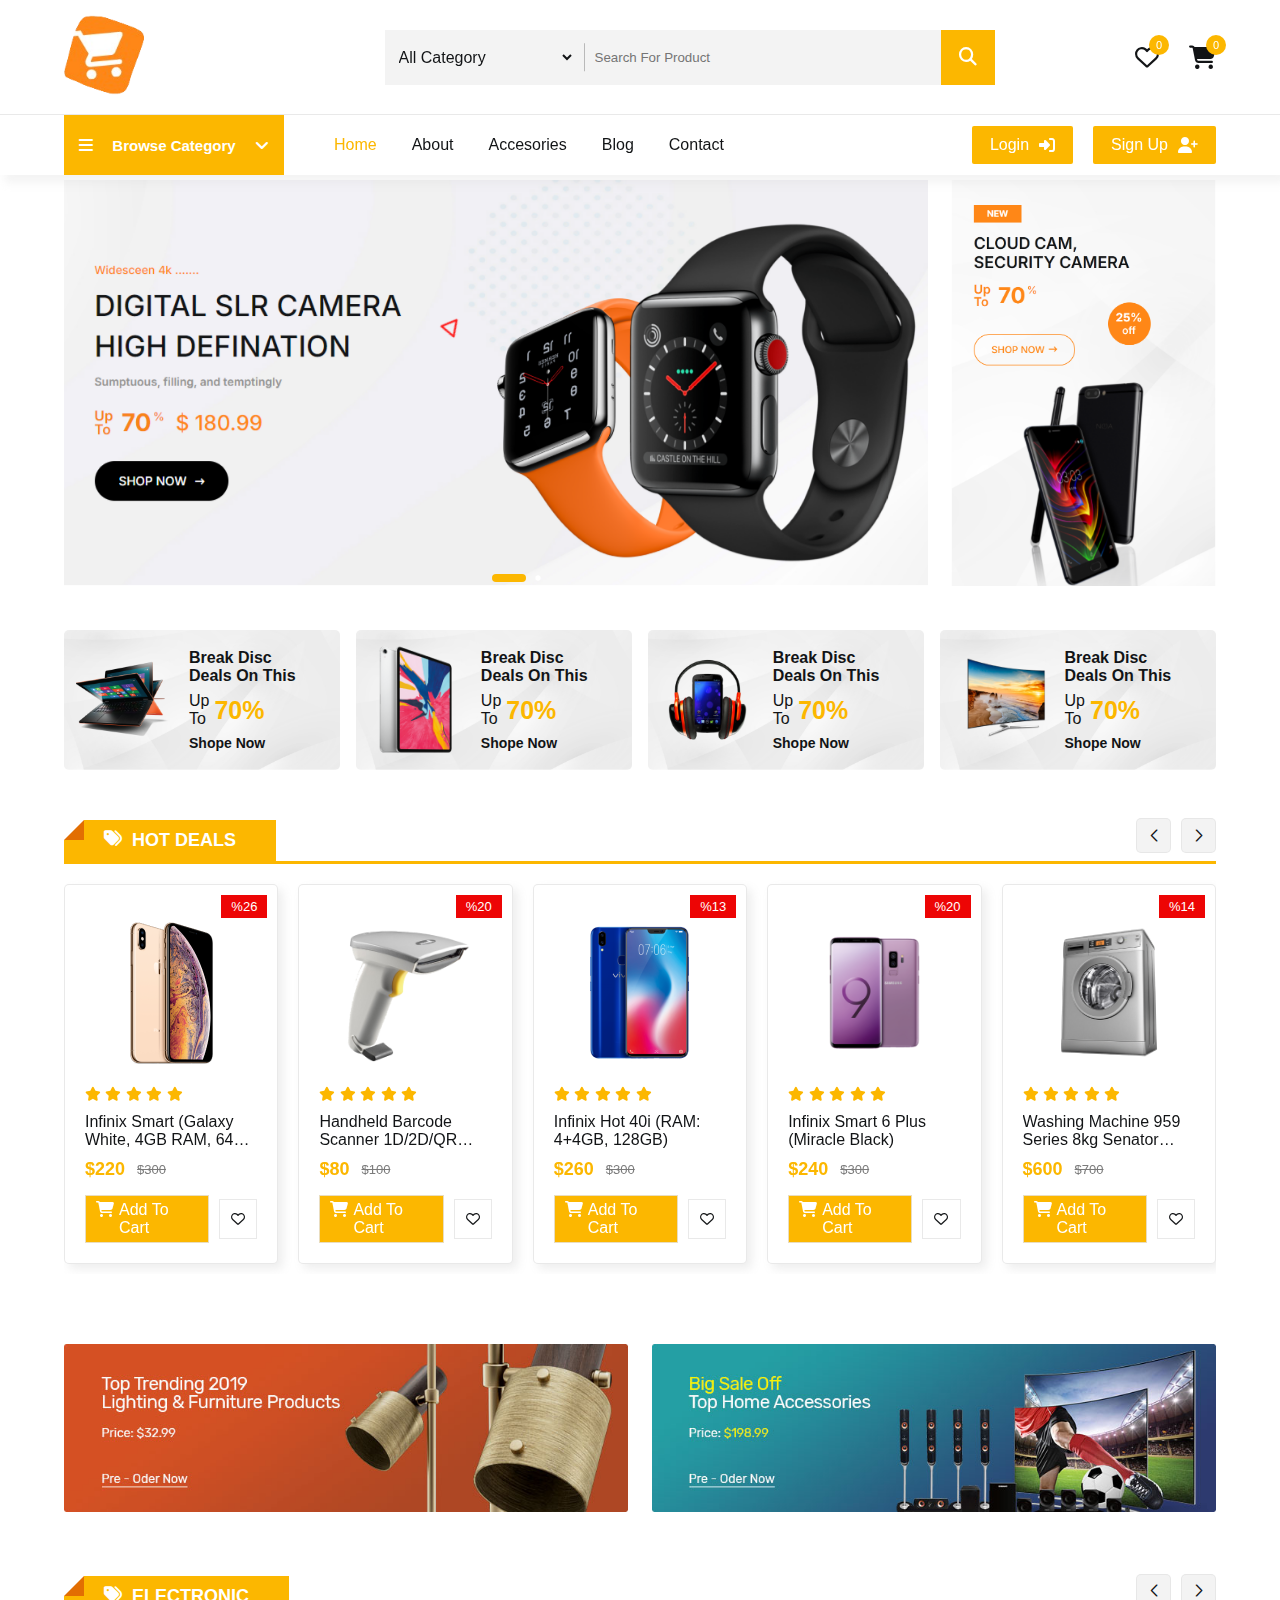
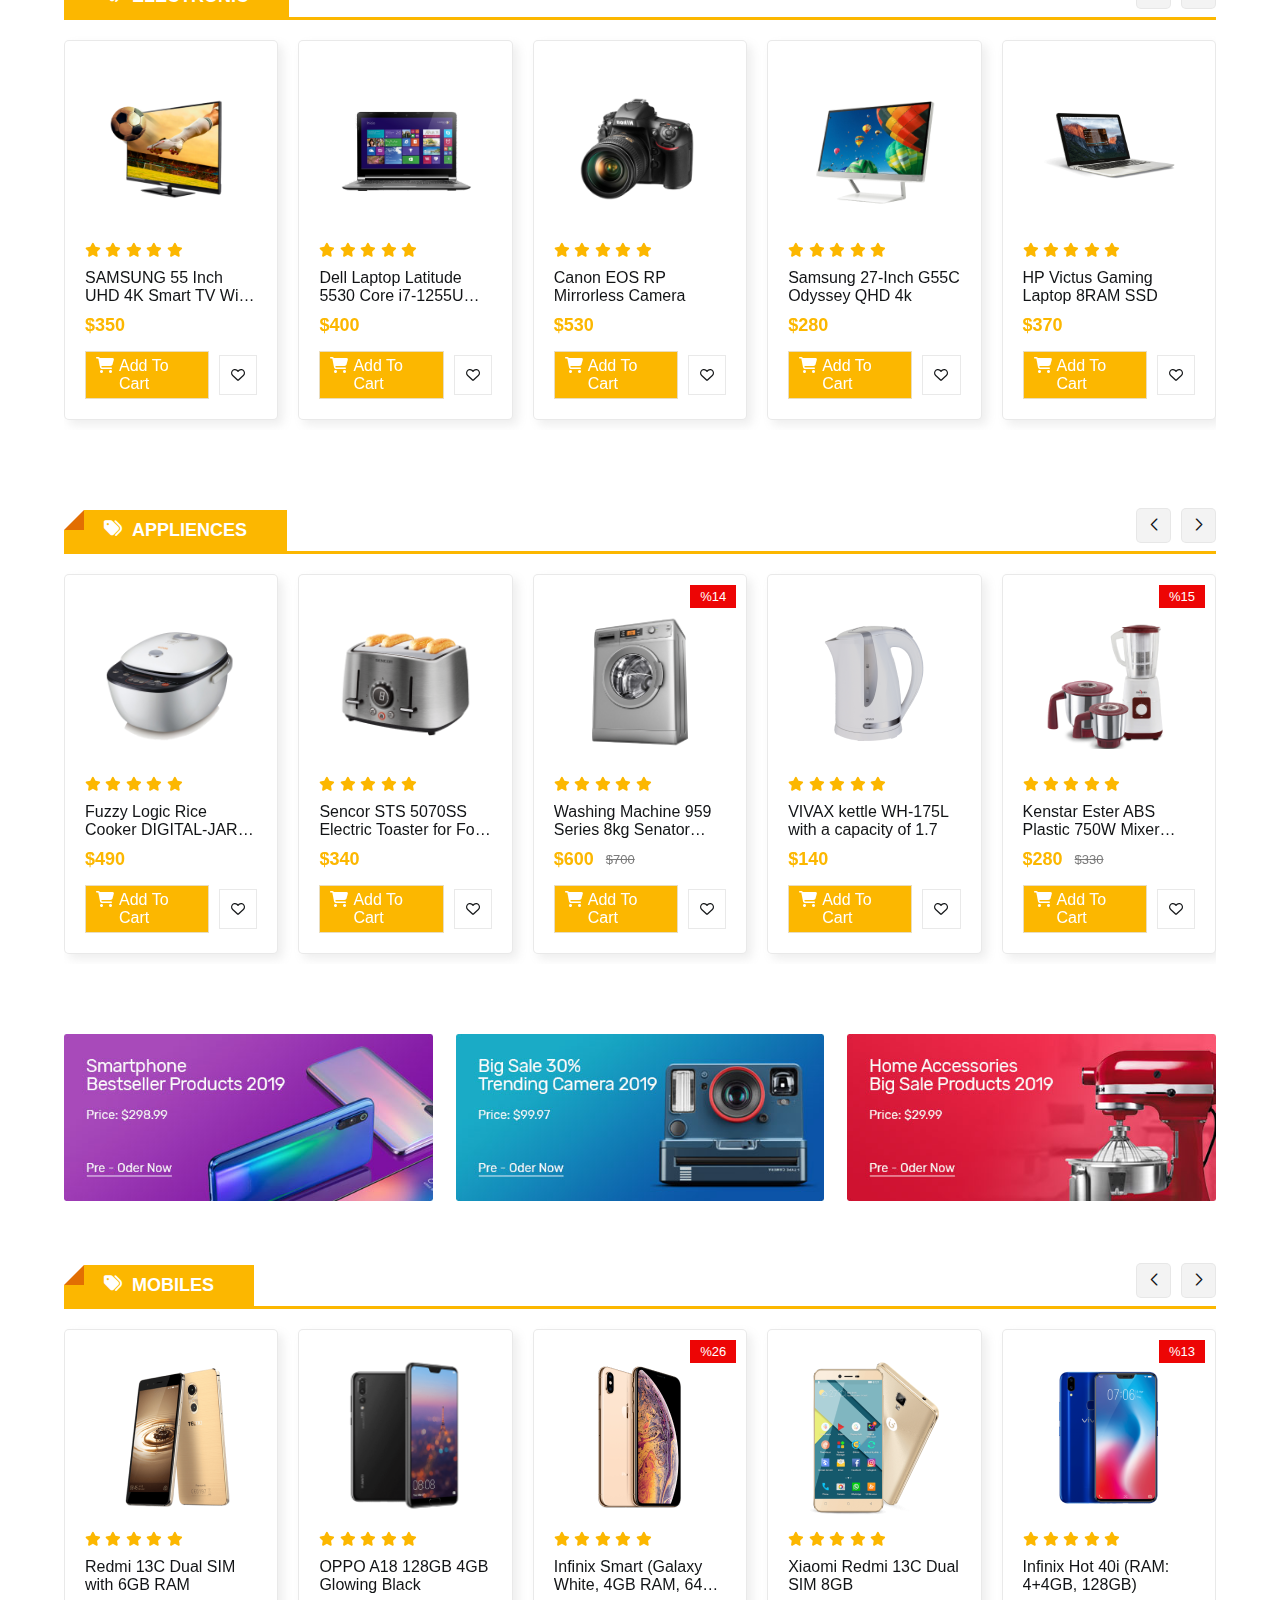
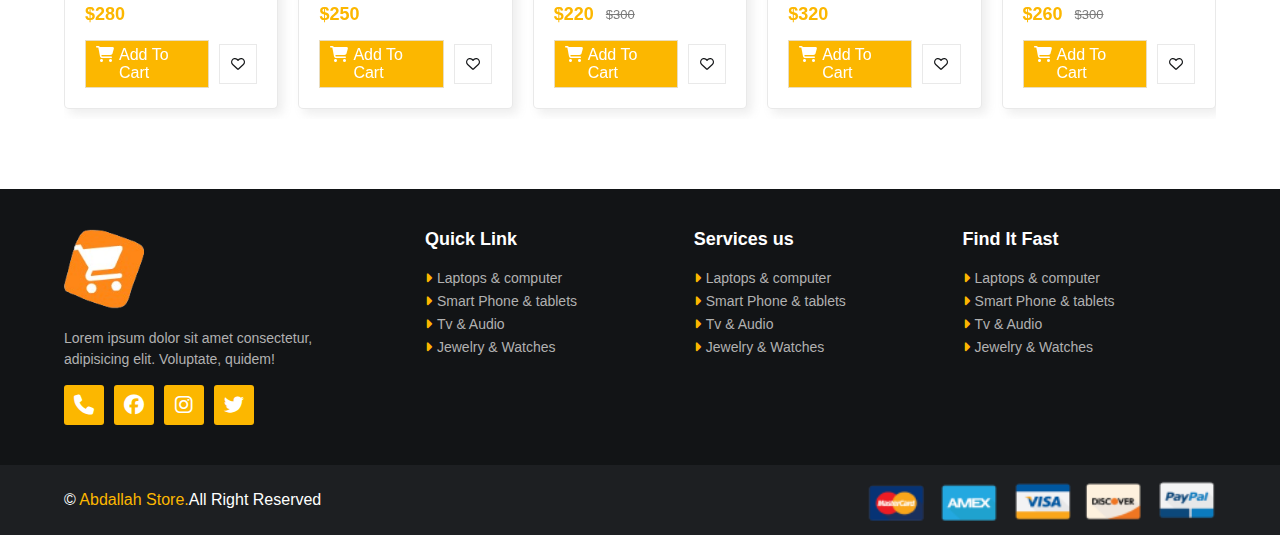
<file: index.html>
<!DOCTYPE html>
<html lang="en">
<head>
  <meta charset="UTF-8">
  <meta name="viewport" content="width=device-width, initial-scale=1.0">
  <title>Abdallah | Online Store</title>
  <!-- Font Awesome -->
   <link rel="stylesheet" href="css/all.min.css">
  <link rel="icon" href="img/icon.png">
     <!-- Link Swiper's CSS -->
  <link rel="stylesheet" href="https://cdn.jsdelivr.net/npm/swiper@11/swiper-bundle.min.css" />
    <!-- File Css -->
   <link rel="stylesheet" href="css/style.css">
</head>
<body>

  <div class="cart ">

    <div class="top-cart">
      <h3>Cart Items: <span  class="count-item-cart">0</span></h3>
      <span onclick="open_close_cart()" class="close-cart"><i class="fas fa-xmark"></i></span>

    </div>

    <div class="item-in-cart" id="cart-items">

    </div>


    <div class="bottom-cart">
      <div class="total">
        <p>Subtotal</p>
        <p class="price-cart-total">$0</p>
      </div>
      <div class="button-cart">
        <a href="checkout.html" class="btn-cart btn">Check Out</a>
        <span class="btn-cart trans-bg btn" onclick="open_close_cart()">Shope More</span>
      </div>
    </div>
  </div>

  <header>



    <div class="top-header">
      <div class="container">
        <a href="#" class="logo"><img src="img/icon.png" style="width: 80px;" alt="logo"></a>
        <form  class="search-box">
          <div class="select-box">
            <select name="category" id="category">
              <option value="All Category">All Category</option>
              <option value="Electronic & Digita">Electronic & Digita</option>
              <option value="Fashion & Clothing">Fashion & Clothing</option>
              <option value="Telivision & Monitor">Telivision & Monitor</option>
              <option value="Jewelry & Watches">Jewelry & Watches</option>
              <option value="Washing Machine">Washing Machine</option>
              <option value="Toys & Hobbies">Toys & Hobbies</option>
            </select>
          </div>
          <input type="text" name="search" id="search" placeholder="Search For Product" required>
          <button type="submit">
            <i class="fa-solid fa-magnifying-glass"></i>
          </button>

        </form>

        <div class="header-icons">
          <div class="icon">
            <a href="#">
              <i class="fa-regular fa-heart"></i>
              <span class="count count-favourit">0</span>
            </a>
          </div>
          <div class="icon" onclick="open_close_cart()">
            <i class="fa-solid fa-cart-shopping"></i>
            <span class="count count-item-header">0</span>
          </div>
        </div>
      </div>
    </div>
    <div class="bottom-header">
      <div class="container">
        <nav class="navbar">

          <span onclick="openMenu()" class="open-menu"><i class="fa-solid fa-bars"></i></span>
          <div class="category-nav">

            <div class="category-btn" onclick="openCategoryList()">
              <i class="fa-solid fa-bars"></i>
              <p>Browse Category</p>
              <i class="fa-solid fa-angle-down"></i>
            </div>
            <div class="category-nav-list" >
              <a href="#">Top 10 Offers</a>
              <a href="#">Electronic & Digita</a>
              <a href="#">Phone & Tablet</a>
              <a href="#">Fashion & Clothing</a>
              <a href="#">Television & Monitor</a>
              <a href="#">Jewelry & Watches</a>
              <a href="#">Toys & Hobbies</a>
            </div>

          </div>

          <ul class="nav-links">
            <span onclick="openMenu()" class="close-menu"><i class="fa-regular fa-circle-xmark"></i></span>


            <li class="active"><a href="index.html">Home</a></li>
            <li><a href="#">About</a></li>
            <li><a href="#">Accesories</a></li>
            <li><a href="#">Blog</a></li>
            <li><a href="#">Contact</a></li>
          </ul>
        </nav>

        <div class="login-singup btns">
          <a href="#" class="btn">Login<i class="fa-solid fa-right-to-bracket"></i></a>
          <a href="#" class="btn">Sign Up <i class="fa-solid fa-user-plus"></i></a>
        </div>
      </div>
    </div>
  </header>


  <div class="slider">
    <div class="container">

      <!-- Swiper -->
      <div class="slide-swp mySwiper">
          <div class="swiper-wrapper">
          <div class="swiper-slide">
            <a href="#"><img src="img/banner_home1.png" alt=""></a>

          </div>
          <div class="swiper-slide">
            <a href="#"><img src="img/banner_home2.png" alt=""></a>
            
          </div>
    </div>
    <div class="swiper-pagination"></div>
        
      </div>
      <div class="banner-2">
        <a href="#"><img src="img/banner_home3.png" alt=""></a>
      </div>


      </div>
  </div>
  

  <div class="banner-4">
    <div class="container">

      <div class="box">
        <a href="#" class="link-btn"></a>
        <img src="img/banner3_1.png" alt="">
        <div class="txt">
          <h5>Break Disc</h5>
          <h5>Deals On This</h5>
          <div class="sale">
            <p>Up <br>To</p>
            <span>70%</span>
          </div>
          <h6>Shope Now</h6>

        </div>
      </div>
      <div class="box">
        <a href="#" class="link-btn"></a>
        <img src="img/banner3_2.png" alt="">
        <div class="txt">
          <h5>Break Disc</h5>
          <h5>Deals On This</h5>
          <div class="sale">
            <p>Up <br>To</p>
            <span>70%</span>
          </div>
          <h6>Shope Now</h6>

        </div>
      </div>
      <div class="box">
        <a href="#" class="link-btn"></a>
        <img src="img/banner3_3.png" alt="">
        <div class="txt">
          <h5>Break Disc</h5>
          <h5>Deals On This</h5>
          <div class="sale">
            <p>Up <br>To</p>
            <span>70%</span>
          </div>
          <h6>Shope Now</h6>
        </div>
      </div>
      <div class="box">
        <a href="#" class="link-btn"></a>
        <img src="img/banner3_4.png" alt="">
        <div class="txt">
          <h5>Break Disc</h5>
          <h5>Deals On This</h5>
          <div class="sale">
            <p>Up <br>To</p>
            <span>70%</span>
          </div>
          <h6>Shope Now</h6>
        </div>
      </div>


    </div>
  </div>



  <div class="slider-products slide">
    <div class="container">
      <div class="slide-product mySwiper">

        <div class="top-slide">
          <h2><i class="fa-solid fa-tags"></i>Hot Deals</h2>
        </div>

        <div class="products swiper-wrapper" id="swaper-item-sale">

          <!-- <div class="swiper-slide product">
            <span class="sale-present">50%</span>

            <div class="img-product">
              <a href="#"><img src="img/product/0.png" alt=""></a>
            </div>

            <div class="stars">
              <i class="fa-solid fa-star"></i>
              <i class="fa-solid fa-star"></i>
              <i class="fa-solid fa-star"></i>
              <i class="fa-solid fa-star"></i>
              <i class="fa-solid fa-star"></i>
            </div>

            <p class="name-product"><a href="#">Lorem ipsum dolor sit amet consectetur adipisicing elit. Ipsa laboriosam nulla iusto at voluptate reprehenderit, veritatis blanditiis perferendis hic amet.</a></p>

            <div class="price">
              <p><span>$50</span></p>
              <p class="old">$80</p>
            </div>

            <div class="icons">
              <span class="btn-add-cart ">
                <i class="fa-solid fa-cart-shopping"></i> Add To Cart
              </span>

              <span class="icon-product"><i class="fa-regular fa-heart"></i></span>

            </div>
          </div> -->
          
        </div>

        <div class="swiper-button-next btn_swip"></div>
        <div class="swiper-button-prev btn_swip"></div>

      </div>
    </div>

  </div>


  <div class="banners">
    <div class="container">
      <div class="banner-boxs banner-2-img">
        <a href="#" class="box"><img src="img/banner_box4.jpg" alt=""></a>
        <a href="#" class="box"><img src="img/banner_box5.jpg" alt=""></a>
      </div>
    </div>
  </div>


  <!-- Electronic -->
   <div class="slider-products slide">
    <div class="container">
      <div class="slide-product mySwiper">

        <div class="top-slide">
          <h2><i class="fa-solid fa-tags"></i>Electronic</h2>
        </div>

        <div class="products swiper-wrapper" id="swaper-electronic">

          
          
        </div>

        <div class="swiper-button-next btn_swip"></div>
        <div class="swiper-button-prev btn_swip"></div>

      </div>
    </div>

  </div>



<!-- appliances -->
   <div class="slider-products slide">
    <div class="container">
      <div class="slide-product mySwiper">

        <div class="top-slide">
          <h2><i class="fa-solid fa-tags"></i>Appliences</h2>
        </div>

        <div class="products swiper-wrapper" id="swaper-appliances">

          
          
        </div>

        <div class="swiper-button-next btn_swip"></div>
        <div class="swiper-button-prev btn_swip"></div>

      </div>
    </div>

  </div>


  <div class="banners">
    <div class="container">
      <div class="banner-boxs banner-3-img">
        <a href="#" class="box"><img src="img/banner_box1.jpg" alt=""></a>
        <a href="#" class="box"><img src="img/banner_box2.jpg" alt=""></a>
        <a href="#" class="box"><img src="img/banner_box3.jpg" alt=""></a>
      </div>
    </div>
  </div>


  <!-- Mobile -->
   <div class="slider-products slide">
    <div class="container">
      <div class="slide-product mySwiper">

        <div class="top-slide">
          <h2><i class="fa-solid fa-tags"></i>Mobiles</h2>
        </div>

        <div class="products swiper-wrapper" id="swaper-mobiles">

          
          
        </div>

        <div class="swiper-button-next btn_swip"></div>
        <div class="swiper-button-prev btn_swip"></div>

      </div>
    </div>

  </div>


  <footer>

    <div class="container">
      <div class="big-row">
        <img src="img/icon.png" style="width: 80px;"  alt="" class="logo-footer">

        <p>Lorem ipsum dolor sit amet consectetur, adipisicing elit. Voluptate, quidem!</p>

        <div class="icon-footer">
          <a href="#"><i class="fas fa-phone"></i></a>
          <a href="#"><i class="fab fa-facebook"></i></a>
          <a href="#"><i class="fab fa-instagram"></i></a>
          <a href="#"><i class="fab fa-twitter"></i></a>
        </div>
      </div>

       <div class="row">
        <h4>Quick Link</h4>

        <div class="links">
          <a href="#"><i class="fa-solid fa-caret-right"></i>Laptops & computer</a>
          <a href="#"><i class="fa-solid fa-caret-right"></i>Smart Phone & tablets</a>
          <a href="#"><i class="fa-solid fa-caret-right"></i>Tv & Audio</a>
          <a href="#"><i class="fa-solid fa-caret-right"></i>Jewelry & Watches</a>
          
        </div>
      </div>
      <div class="row">
        <h4>Services us</h4>
        <div class="links">
          <a href="#"><i class="fa-solid fa-caret-right"></i>Laptops & computer</a>
          <a href="#"><i class="fa-solid fa-caret-right"></i>Smart Phone & tablets</a>
          <a href="#"><i class="fa-solid fa-caret-right"></i>Tv & Audio</a>
          <a href="#"><i class="fa-solid fa-caret-right"></i>Jewelry & Watches</a>
          
        </div>

        
      </div>
      <div class="row">
        <h4>Find It Fast</h4>
        <div class="links">
          <a href="#"><i class="fa-solid fa-caret-right"></i>Laptops & computer</a>
          <a href="#"><i class="fa-solid fa-caret-right"></i>Smart Phone & tablets</a>
          <a href="#"><i class="fa-solid fa-caret-right"></i>Tv & Audio</a>
          <a href="#"><i class="fa-solid fa-caret-right"></i>Jewelry & Watches</a>
          
        </div>

       
      </div>
     
  </div>

  <div class="bottom-footer">
    <div class="container">
      <p>&copy; <span>Abdallah Store.</span>All Right Reserved</p>

      <div class="payment-img">
        <img src="img/payment_method.png" alt="">
      </div>

    </div>
  </div>
  </footer>
 


  <!-- Swiper JS -->
  <script src="https://cdn.jsdelivr.net/npm/swiper@11/swiper-bundle.min.js"></script>
  <!-- File JS -->
  <script src="js/itemsHome.js"></script>
   <script src="js/main.js"></script>
   <script src="js/swiper.js"></script>
</body>
</html>
</file>
<file: css/style.css>
* {
  padding: 0;
  margin: 0;
  box-sizing: border-box;
  list-style:  none;
  text-decoration:  none;
  font-family: "Inter", sans-serif;
  color: var(--color-heading);
  scroll-behavior: smooth;

}

:root{
    --main-color:#fcb700;
    --p-color: #7b7b7b;
    --bg-color: #f3f3f3 ;
    --white-color: #fff;
    --color-heading: #121416 ;
    --border-color: #e5e5e5d5 ;
    --slide-color:#E51A1A ;    
}

body {
  padding-top:180px;
  
}



span {
  color: var(--main-color);

}
p {
  font-variant: var(--p-color);
}
h1,h2,h3,h4,h5,h6 {
  color: var(--color-heading);
  font-family: "DM Sans", sans-serif;

}
img {
  width:100%;
}

input,select,button {
  border:none;
  outline: none;
}

.btns  {
  display: flex;
  align-items: center;
  gap:20px;
}
.btn {
  padding:10px 18px;
  text-transform: capitalize;
  border-radius: 2px;
  cursor: pointer;
  background-color: var(--main-color);
  color:var(--white-color);
  display: flex;
  gap:10px;
  align-items: center;
  transition: 0.3s;
}
.btn:hover {
  scale:1.1 ;
}
.btn i {
  color:#fff;
}
.container {
  width: 90%;
  margin: auto ;
  max-width: 1350px;

}

@media (max-width:1350px){
  .container {
    width:90%
  }
}


/*Start header */
header {
  background: #fff;
  position: fixed;
  top:0;
  left:0;
  right:0;
  box-shadow: 5px 8px 8px #d1d1d13b;
  z-index: 1000;
}

header .top-header .container {
  display: flex;
  justify-content: space-between;
  align-items: center;
  padding: 15px 0 ;
}
header .top-header .logo {
  width: 180px ;
}
header .top-header .search-box {
  width:610px;
  display: flex;
  align-items: center;
  border-radius: 2px;
  background: var(--bg-color);

}
header .top-header .search-box input {
  width: 400px;
  height:55px;
  padding:5px 15px 5px 10px ;
  background-color: var(--bg-color);
 

}
header .top-header .search-box .select-box{
  position: relative;

}
header .top-header .search-box .select-box::after {
  content:'' ;
  position: absolute;
  top:50%;
  right:0 ;
  width:1px;
  height:50%;
  background-color: #b9b9b9;
  transform: translateY(-50%);

}

header .top-header .search-box .select-box select {
  width:190px;
  height:55px;
  background-color: var(--bg-color);
  font-size: 16px;
  cursor: pointer;
  padding-left: 10px;
  margin-right:10px ;
}
header .top-header .search-box .select-box select option {
  font-size: 15px;
  
}
header .top-header .search-box  button {
  height:55px;
  width:60px;
  background-color: var(--main-color);

  font-size: 18px;
  cursor: pointer;;
  
}
header .top-header .search-box  button i {
  color:#fff;

}

.top-header .header-icons {
  display: flex;
  gap:30px;
}

.top-header .header-icons .icon {
  position: relative;
  cursor: pointer;
}
.top-header .header-icons .icon i {
font-size: 24px;

}
.top-header .header-icons .icon .count {
  position:absolute;
  top:-10px;
  right:-10px;
  width:20px;
  height:20px;
  text-align: center;
  line-height: 20px;
  color:var(--white-color);
  background-color: var(--main-color);
  font-size: 11px;
  border-radius: 100%;

}

header .bottom-header {
  border-top:1px solid var(--border-color);
} 
header .bottom-header nav {
  display: flex;
  align-items: center;
  gap:50px;
  height: 60px;
}
header .bottom-header .container{
  display: flex;
  align-items: center;
  justify-content: space-between;
}
header .bottom-header .category-nav {
  width:220px;
  position: relative;
  height: 100%;
}

header .bottom-header .category-nav .category-btn {
  height:100%;
  width:100% ;
  display: flex;
  justify-content: space-between;
  align-items: center;
  background-color: var(--main-color);
  padding:0 15px ;
  cursor: pointer;
} 
header .bottom-header .category-nav .category-btn p {
  color:var(--white-color);
  font-weight: 600;
  font-size: 15px;
  
}
header .bottom-header .category-nav .category-btn i{
  color: var(--white-color);
  
}

header .bottom-header .category-nav .category-nav-list {
  position: absolute;
  top:100% ;
  left:0;
  width:100% ;
  background-color: var(--white-color);
  border:1px solid #999;
  border-top:0;
  display: flex;
  flex-direction: column;
  clip-path: polygon(0 0 , 100% 0 , 100% 0 , 0 0);
  transition: 0.3s ease-in-out;
}

header .bottom-header .category-nav .category-nav-list.active {
  clip-path: polygon(0 0 , 100% 0 , 100% 100% ,0 100%);
}


header .bottom-header .category-nav .category-nav-list a {
  padding:14px 10px;
  border-bottom: 1px solid var(--border-color);
  font-size: 14px;

}
header .bottom-header .category-nav .category-nav-list a:last-child{
  border-bottom: 0;
}
header .bottom-header .category-nav .category-nav-list a:hover {
  background-color: #d0d0d0;
}

header .bottom-header .nav-links {
  display: flex;
  align-items: center;
  gap: 35px;
}


header .bottom-header .nav-links li a {
  transition: 0.3s;
  color:var(--color-heading);
}

header .bottom-header .nav-links li.active a ,
header .bottom-header .nav-links li:hover a {
  color:var(--main-color);
}


.slider {
      position: relative;
    }

.slider .container {
      display: flex;
      justify-content: space-between;
}
.slider .banner-2 {
    width: 23%;
    height:100%;
    object-fit: cover;
 }
.slider .banner-2 a {
  height: 100%;
  width: 100%;;
}

.slider .container .slide-swp {
  width:75% ;
  overflow: hidden;
  position: relative;
}
.swiper-wrapper {
  height:auto !important;
}
.slider .container .slide-swp .swiper-pagination span {
  background-color: #fff;
  opacity: 1;

}
.swiper-pagination-bullet-active {
  background-color: var(--main-color) !important;
  width:34px !important;
  height:8px !important ;
  border-radius: 30px !important;
}


/* banner 4 */
.banner-4 {
  margin: 40px 0;
}
.banner-4 .container {
  display:flex;
  justify-content: space-between;
}
  .banner-4 .container .box {
  width:24% ;
  background: url(../img/bg_banner3.jpg);
  background-size: cover;
  background-repeat: no-repeat;
  background-position: center;
  border-radius: 5px;
  display: flex;
  align-items: center;
  gap:15px;
  padding:12px 10px;
  position: relative;
  transition: 0.3s;
  }
  .banner-4 .container .box img {
  width:100px ;
  }
  .banner-4 .container .box:hover img {
  scale: 1.05;

  }
  .banner-4 .container .box h5 {
    font-size: 16px;
    
  }

  .banner-4 .container .box .sale {
    display: flex;
    align-items: center;
    gap:5px;
    margin: 7px 0;
    
  }
  .banner-4 .container .box .sale span {
    font-size: 25px;
    font-weight: bold;
    ;
  }
    .banner-4 .container .box h6 {
      font-size: 14px;
      font-weight: bold;
    }


  .banner-4 .container .box .link-btn {
  position: absolute;
  width: 100%;
  height:100%;
  background-color: transparent;
  }


  /* start slide */

  .slide {
  margin-bottom: 70px;
  }

  .top-slide {
  position: relative;
  margin-bottom: 20px;
  border-bottom: 3px solid var(--main-color);
  }

.top-slide h2 {
position: relative;
text-transform: uppercase;
background-color: var(--main-color);
color:var(--white-color);
font-size: 18px;
padding: 10px 40px;
display: flex;
align-self: center;
gap:10px;
width:max-content;
}

.top-slide h2::before {
content: '';
position: absolute;
width:0;
height:0;
top:0;
z-index: 9;
border-left: 20px solid transparent;
background: var(--white-color);
left: 0;
border-bottom: 20px solid #e26e02;
}

.top-slide h2 i{
  color:var(--white-color);

}

.slide .container  {
  position: relative;
}

  .slide .container .mySwiper {
  padding: 10px 0;
  }


.slide .container .mySwiper .btn_swip{
position: absolute;
top:30px;
right:0;
background-color: var(--bg-color);
color: var(--color-heading);
font-weight: bold;
border-radius: 5px;
height: 35px;
width: 35px;
border:1px solid var(--border-color) ;
}

.slide .container .mySwiper .btn_swip::after {
font-size: 12px;

}
.slide .container .mySwiper .btn_swip.swiper-button-prev{
left: calc(100% - 80px );
}
/* Product card Style */
.mySwiper {
overflow: hidden;
}
.product {
background-color: #fff;
padding:20px;
box-shadow: 5px 5px 10px #94949428;
border: 1px solid var(--border-color);
border-radius:5px;
position: relative;

}

.product .sale-present {
position: absolute;
top:10px;
right:10px;
z-index: 2;
background: #ed0505;
color:var(--white-color);
font-size: 13px;
padding: 4px 10px;

}

.product .img-product {
position: relative;
height: 180px;
padding:0 20px;
display: flex;
align-items: center;
justify-content: center;
transition: 0.3s;
}
.product:hover .img-product{
  scale: 1.1;
  }

  .product .name-product {
  margin-bottom: 10px;
  color:var(--color-heading);
  overflow: hidden;
  text-overflow: ellipsis;
  display: -webkit-box;
  -webkit-line-clamp: 2;
  -webkit-box-orient: vertical;
  }
  .product .name-product a:hover {
  text-decoration: underline;
  }

  .stars {
  margin-bottom: 10px;
  
  }
  .stars i {
  color:var(--main-color);
  font-size: 14px;
  ;
  }

.price {
display:flex;
align-items: center;
gap:12px;
}
.price p {
color:var(--main-color);
font-weight: bold;
font-size: 18px;
}
.price .old {
color:var(--p-color);
text-decoration: line-through;
font-size: 13px;
font-weight: normal;
}

.product .icons {
display:flex;
gap:10px;
margin-top: 15px;
align-items: center;
}

.product .icons .icon-product {
  width:40px;
  height:40px;
  border:1px solid var(--border-color);
  cursor: pointer;
  display: flex;
  justify-content: center;
  align-items: center;
  transition: 0.3s;
}
.product .icons .icon-product:hover {
  background-color: var(--main-color);
}
  .product .icons .icon-product i {
  font-size: 14px;
  }
  
  
.product .icons .icon-product:hover i {
  color:var(--white-color);
}
.product .icons .btn-add-cart {
  background-color: var(--main-color);
  display: flex;
  align-self: center;
  gap:5px;
  color:var(--white-color);
  padding:5px 10px ;
  cursor: pointer;
  transition: 0.3s;
  border: 1px solid var(--border-color);
  font-size: 16px;
}

.product .icons .btn-add-cart i {
color:var(--white-color);
pointer-events: none;
}
.product .icons .btn-add-cart.active {
color:var(--color-heading);
background-color: transparent;
pointer-events: none;

}
.product .icons .btn-add-cart.active i {
  color:var(--main-color);
}
.product .icons .btn-add-cart:hover {
  scale: 1.05;
  background-color: #f47600;
}


/* Banners banners 4 */
.banners {
  margin: 50px 0;
}

.banners .banner-boxs {
  display: flex;
  justify-content: space-between;

}

  .banners .banner-boxs .box {
  width:49% ;
  }
  .banners .banner-boxs.banner-3-img .box {
  width:32%;

  }


/*start  footer */
footer {
background: var(--color-heading);
}
footer .container {
display: flex;
justify-content: space-between;
padding: 40px 0;
}
footer .container .big-row {
width:30%;
}

footer .container .big-row .logo-footer{
  width:180px;

}
footer .container .big-row p{
  width:90%;
  color: #b1b1b1;
  font-size: 14px;
  line-height: 1.5;
  margin: 15px 0;

}
          
footer .big-row .icon-footer {
  display: flex;
  gap: 10px;;
}
footer .big-row .icon-footer a {
  width:40px;
  height: 40px;
  display: flex;
  align-items: center;
  justify-content: center;
  background: var(--main-color);
  border-radius: 3px;
  position: relative;
  top:0;
  transition: 0.3s;
  /* line-height: 40px; */
}
footer .big-row .icon-footer a:hover {
top:-5px;
}
footer .big-row .icon-footer a i {
  color:var(--white-color);
  font-size: 20px;
}
footer .container .row {
width:22% ;
}

footer .container .row h4 {
  color:var(--white-color);
  font-size: 18px;
  margin-bottom: 20px;

}
footer .container .row .links {
  display: flex;
  flex-direction: column;
  gap:7px;
}
  footer .container .row .links a {
  color: #b1b1b1;
  font-size: 14px;
  position: relative;
  left:0;
  transition: 0.3s;
  }
  footer .container .row .links a i {
  color:var(--main-color);
  font-size: 14px;
  margin-right: 5px;
  }
    footer .container .row .links a:hover {
    left:8px;
    color:var(--main-color) ;
    }

footer .bottom-footer {
background: #1d1f22;
}

footer .bottom-footer  .container {
align-items: center;
padding: 5px 0;
}
footer .bottom-footer  .container p {
color: var(--white-color);
}

footer .bottom-footer .container .payment-img {
width:350px
}
/* end footer */

/* start Cart */
              
.cart {
position: fixed;
top:0;
right:-350px;
bottom: 0;
z-index: 2000;
background: var(--white-color);
border-left:1px solid var(--border-color);
width:350px ;
padding:30px;
display: flex;
flex-direction: column;
justify-content: space-between;
transition: 0.3s ease-in-out;

}
.cart.active {
right: 0;

}

.cart .top-cart {
display: flex;
justify-content: space-between;
align-items: center;
}
.cart .top-cart .close-cart i{
cursor: pointer;
font-size: 30px;

}
.cart .top-cart  h3 {
  font-size: 18px;

}
  .cart .top-cart  h3 span {
  color: var(--color-heading);

  }

.cart .item-in-cart {
padding: 20px 0;
border-block: 1px solid var(--border-color);
margin-block: 20px;
height:100%;
overflow-y: auto;
scrollbar-width: none; 
}
.cart .item-in-cart .item-cart {
display: flex;
gap:20px;
align-items: center;
justify-content: center;
height:125px; 
border-bottom:1px solid var(--border-color);
}
.cart .item-in-cart .item-cart:last-child {
  border-bottom:0 ;
  margin-bottom: 0;
}
.cart .item-in-cart .item-cart img {
  width:80px;
}

.cart .item-in-cart .item-cart h4 {
  margin-bottom: 10px;
  font-weight: 500;
  font-size: 14px;
  overflow: hidden;
  text-overflow: ellipsis;
  display: -webkit-box;
  -webkit-line-clamp: 2;
  -webkit-box-orient: vertical;
}
  .cart .item-in-cart .item-cart .delete-item i{
    cursor: pointer;
    font-size: 20px;
    transition: 0.3s;
    ;

  }
  .cart .item-in-cart .item-cart .delete-item i:hover {
    color:#E51A1A;
  }
  .cart .item-in-cart .item-cart .quantity-control {
    display: flex;
    align-items: center;
    gap:5px;
    margin-top: 5px;
  }
    .cart .item-in-cart .item-cart .quantity-control span {
    font-size: 18px;
    min-width: 40px;
    /* background-color: #E51A1A; */
    display: flex;
    justify-content: center;
    align-items: center;
    }
      .cart .item-in-cart .item-cart .quantity-control button {
      width:27px;
      height:27px;
      display: flex;
      align-items: center;
      justify-content: center;
      cursor: pointer;
      font-size: 20px;
      border-radius:2px;
      border:1px solid var(--border-color);

      }

      .cart .bottom-cart .total {
      display: flex;
      justify-content: space-between;
      align-items: center;
      margin-bottom: 30px;

      }
      .cart .bottom-cart .total .price-cart-total {
      color: var(--main-color);
      font-size: 20px;
      }
      .cart .bottom-cart .button-cart {
      display: flex;
      gap: 20px;
      align-items: center;
      }
      .cart .bottom-cart .button-cart .btn-cart {
      text-transform: capitalize;
      border:2px solid var(--main-color);
      cursor: pointer;
      border-radius: 5px;
      transition: 0.3s;
      }
      .cart .bottom-cart .button-cart .btn-cart.trans-bg {
      background-color: transparent;
      color:var(--color-heading);

      } 

  
/* End cart */


.open-menu ,
.close-menu  {
display: none;
}


/* Start Responsive */
@media (max-width:1100px) {
body {
padding-top:240px ;
}
header .top-header .container {
flex-wrap: wrap;
}
header .top-header .search-box {
order:3;
width:80% ;
margin:20px auto 0;
}

header .top-header .container .logo {
  width:140px ;
}

header .top-header .search-box .select-box select  {
width:200px ;
}
header .top-header .search-box input {
width: calc(100% - 200px );
}
header .bottom-header .nav-links {
position: fixed;
toP:0 ;
left:-350px;
bottom: 0;
background-color: #fff;
width:350px ;
flex-direction: column;
padding-top:100px;
border-right:1px solid #b5b5b596;
transition: 0.3s ease-in-out;

}
header .bottom-header .nav-links.active {
left:0 ;
}
header .bottom-header .nav-links li {
  font-size: 18px;
  height: auto;

}
.close-menu {
display: block;
position: absolute;
top:30px;
right:30px;
font-size: 30px;

}
.open-menu {
  display: block;
  font-size: 25px;
}
.open-menu i {
  color:var(--main-color);
  border: 1px solid var(--main-color);
  height:40px;
  width:40px;
  text-align: center;
  line-height: 40px;
  border-radius: 3px;
}

header .bottom-header .category-nav {
  width:auto;
}

header .bottom-header .category-nav .category-btn p {
font-size: 13px;
margin: 0 10px;
}
header .bottom-header nav {
gap:20px
}
  .banner-4 .container {
flex-wrap: wrap; 
}

.banner-4 .container .box {
width: 49% ;
margin-bottom: 20px;
justify-content: space-around;
}

}

@media (max-width:1000px ){
.slider .banner-2{
display: none;
}
.slider .container .slide-swp {
width:100% ;
}

footer .container {
flex-wrap: wrap;
}

footer .container .big-row {
width : 40% ;
margin-bottom: 20px;
}


footer .container .row {
width:30% ;
margin-bottom: 20px;
}

}
@media (max-width:800px) {
.top-slide h2 {
font-size: 16px;
padding:10px 25px;
}

.product .name-product {
font-size: 14px;
}

.price p {
font-size: 16px;
}
.price .old {
font-size: 12px;
}

.product .icons .btn-add-cart {
font-size: 14px;
padding: 3px 5px;
}

.banners .banner-boxs {
flex-wrap: wrap;

}
.banners .banner-boxs .box {
width: 100%;
margin-bottom: 20px;
}

.banners .banner-boxs.banner-3-img .box {
width: 49% ;
}

footer .container .big-row {
width : 50% ;
margin-bottom: 30px;
}


footer .container .row {
width:50% ;
margin-bottom: 30px;
}

footer .bottom-footer .container {
flex-direction: column;
gap:10px;
}




}

@media (max-width:500px) {
header .bottom-header .category-nav{
  display: none;
}

header .top-header .search-box  {
  width: 100%;
}
header .top-header .search-box input  {
  width: calc(100% - 140px);
}

  header .bottom-header .nav-links  {
  width:100% ;
  left: -100%;
  }

  .cart {
  width:100%;
  right:-100%;

  }
  .banner-4 .container .box {
  width:100%;
  }
  .banner-4 .container .box h5{
  font-size: 14px;
  }
  .banner-4 .container .box h6{
  font-size: 13px;
  }
  .product .icons .btn-add-cart.active {
font-size: 13px;

}
.banners .banner-boxs.banner-3-img .box {
width: 100% ;
}
footer .container .big-row {
width: 100%;
}
footer .container .row {
width: 100%;
}
}



/* Checkout page */
.checkout {
  margin: 50px 0;
  
}
.checkout .container {
  display: flex;
  align-items: center;
  justify-content: space-between;
}
.checkout .order-summary {
  width:45%;
  padding:0 20px ;
  border:2px solid var(--border-color);
  border-radius: 5px;
  box-shadow: 0 8px 10px #c0bfbf;

}
.checkout .order-summary h1 {
  border-bottom:1px solid var(--border-color);
  padding:20px 0 ;
  margin-bottom: 20px;
  color:var(--main-color);
}
.checkout .order-summary .items {
  height: 350px;
  overflow-y: auto;
}

.checkout .order-summary .item-cart {
  display: flex;
  gap:20px;
  align-items: center;
  justify-content: space-between;
  height: 125px;
  border-bottom: 1px solid var(--border-color);
  padding-right: 20px;

}
.checkout .order-summary .item-cart:last-child {
  border-bottom: 0;
}
.checkout .order-summary .item-cart .img-name {
  display: flex;
  align-items: center;
  gap:20px ;

}
  .checkout .order-summary .item-cart img {
  width:80px ;

  }
  .checkout .order-summary .item-cart h4 {
    margin-bottom:10px ;
    font-size:14px ;
    overflow: hidden;
    text-overflow: ellipsis;
    display:-webkit-box;
    -webkit-line-clamp: 2;
    -webkit-box-orient: vertical;;
  }

  .checkout .order-summary .delete-item i{
  font-size: 22px;
  cursor: pointer;
  transform: 0.3s;
  }
  .checkout .order-summary .delete-item i:hover {
  color:#E51A1A ;
  scale:1.1 ;
  }
  .checkout .order-summary .quantity-control {
  display: flex;
  align-items: center;
  gap:5px;
  margin-top: 5px;
  }
  .checkout .order-summary .quantity-control span{
  font-size: 18px;
  min-width: 40px;
  display:flex;
  justify-content: center;
  align-items: center;
  background: var(--bg-color);
  padding: 3px 0;

  }
    .checkout .order-summary .quantity-control button {
      width:27px ;
      height:27px;
      display: flex;
      align-items: center;
      justify-content: center;
      cursor: pointer;
      font-size: 20px;
      border-radius: 2px;
      border: 1px solid var(--border-color);
    }


      .checkout .order-summary .bottom-summary {
      border-top:1px solid var(--border-color);
      padding-top: 25px;
      }
      .checkout .order-summary .shope-table {
      margin-bottom: 20px;
      display: flex;
      align-items: center;
      justify-content: space-between;

      }
      .checkout .order-summary .shope-table  p {
        font-size: 20px;
        color:var(--color-heading);
        text-transform: capitalize;
      }
      
        .checkout .order-summary .shope-table  span {
        font-weight: 700;
        font-size: 20px;
        }
        .checkout .order-summary .button-div {
        border-top: 1px solid var(--border-color);
        padding:30px 0 ;
        }
        .checkout .order-summary .button-div  button {
        width: 100%;
        background: var(--main-color);
        color:var(--white-color);
        border:2px solid var(--main-color);
        padding:15px 0 ;
        outline: none;
        border-radius: 3px;
        font-size: 20px;
        font-weight: 500;
        cursor: pointer;
        transition: 0.3s ease-in-out;
        }
        .checkout .order-summary .button-div  button:hover {
          background: transparent;
          color:var(--main-color);
        }
        .checkout .input-info {
          width:45% ;
        }
          .checkout .input-info h2 {
          padding:10px 20px ;
          background: var(--main-color);
          text-transform: capitalize;
          color:var(--white-color);

          }
          .checkout .input-info .address,
          .checkout .input-info .caupon {
            margin-bottom: 25px;
            border-radius:5px;
            overflow: hidden;
            border: 1px solid var(--border-color);
            box-shadow: 0 8px 10px #c0bfbf44;

          }

          .checkout .input-info .coupon .btn-coupon {
            text-align:center;
            padding-bottom:20px;
          }
          .checkout .input-info .coupon .btn-coupon button {
            width: 50%;
            background: var(--main-color);
            color:var(--white-color);
            border:2px solid var(--main-color);
            padding: 12px 0;
            outline: none;
            border-radius: 2px;
            font-size: 18px;
            font-weight: bold;
            cursor: pointer;
            transition: 0.3s ease-in-out;
          }
            .checkout .input-info .coupon .btn-coupon button:hover {
            background: transparent;
            color:var(--main-color);
            }
            .checkout .input-info  .inputs {
            display: flex;
            flex-direction: column;
            padding:15px 20px;
            }
              .checkout .input-info  .inputs label {
              color:var(--color-heading);
              font-size: 14px;
              text-transform: capitalize;
              }
              .checkout .input-info  .inputs  input {
              width: 100%;
              margin: 8px 0 22px;
              padding: 15px 10px;
              outline: none;
              border: 1px solid var(--border-color);
              border-radius: 5px;
              transition: 0.3s;
              }
              .checkout .input-info  .inputs  input:focus {
              border-color:var(--main-color);
              }



              /* Responsive Checkout page */
              @media (max-width:1000px) {
              .checkout .container {
                flex-direction: column;
                gap:50px ;

              }
              .checkout .order-summary ,
              .checkout .input-info {
                width:85% ;
              }
              }
              @media (max-width:500px) {
              
              .checkout .order-summary ,
              .checkout .input-info {
                width:100% ;
              }
              .checkout .input-info h2 {
                font-size: 20px;
              }
              }
</file>
